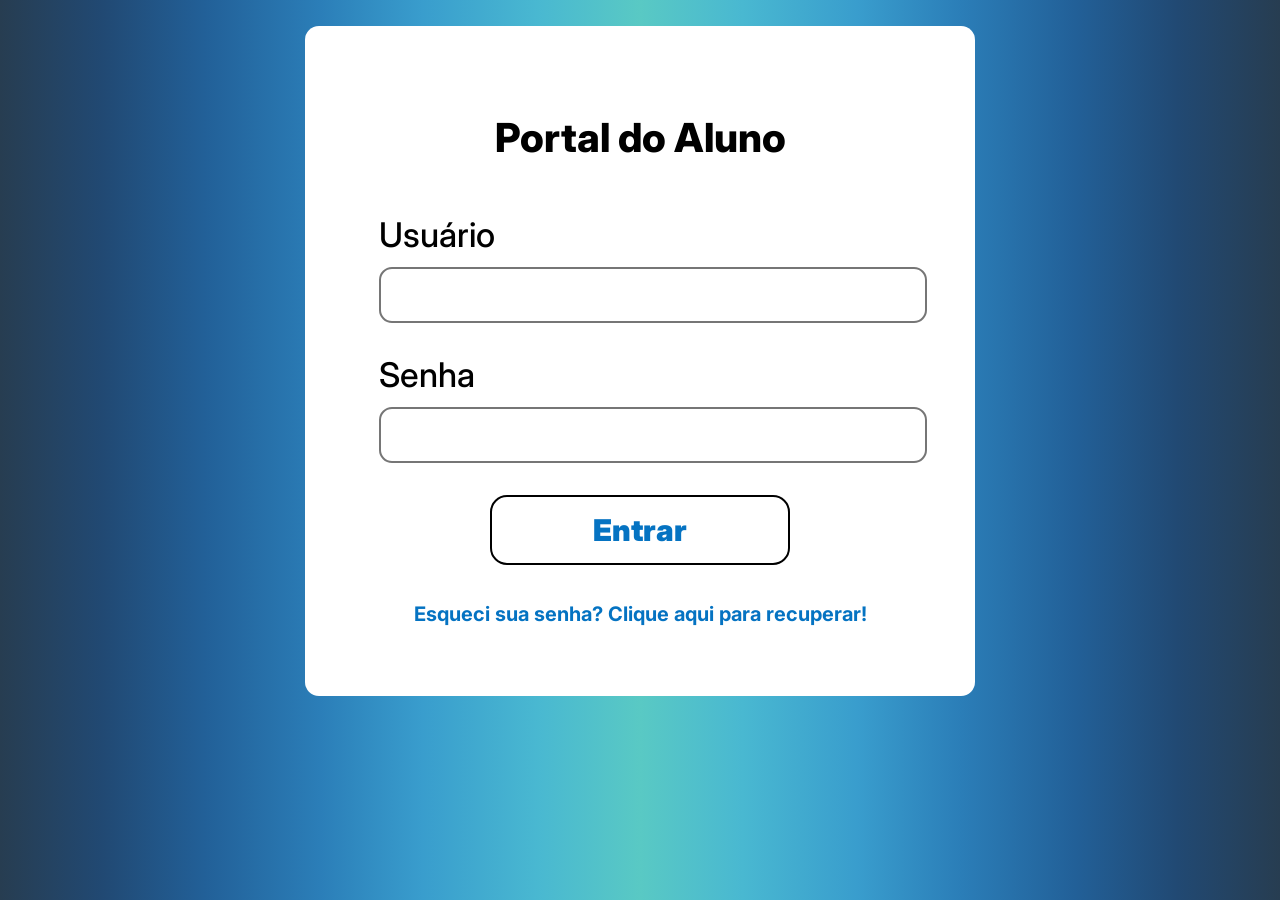
<file: index.html>
<!DOCTYPE html>

<html lang="pt-br">
    <head>
        <meta charset="UTF-8">
        <meta name="viewport" content="width=device-width, initial-scale=1.0">
        <title>Portal do Aluno</title>
        <link rel="stylesheet" href="css/style.css">
        <link rel="icon" href="https://img.icons8.com/?size=100&id=64144&format=png&color=000000" type="image/png">
        <script src="javascript/index.js" defer></script>
    </head>
    
    <body>
        <div class="principal">
            <h1 class="titulo" id="titulo">Portal do Aluno</h1>
            <p class="aviso" id="aviso"></p>
            <p class="usuario">Usuário</p>
            <input type="text" class="input-usuario" id="input-usuario">
            <p class="senha">Senha</p>
            <input type="password" class="input-senha" id="input-senha">
            <button class="botao-entrar" id="botao-entrar">Entrar</button>
            <a href="paginas/senha.html" class="recuperar-senha">Esqueci sua senha? Clique <strong>aqui</strong> para recuperar!</a>
        </div>
    </body>
</html>
</file>
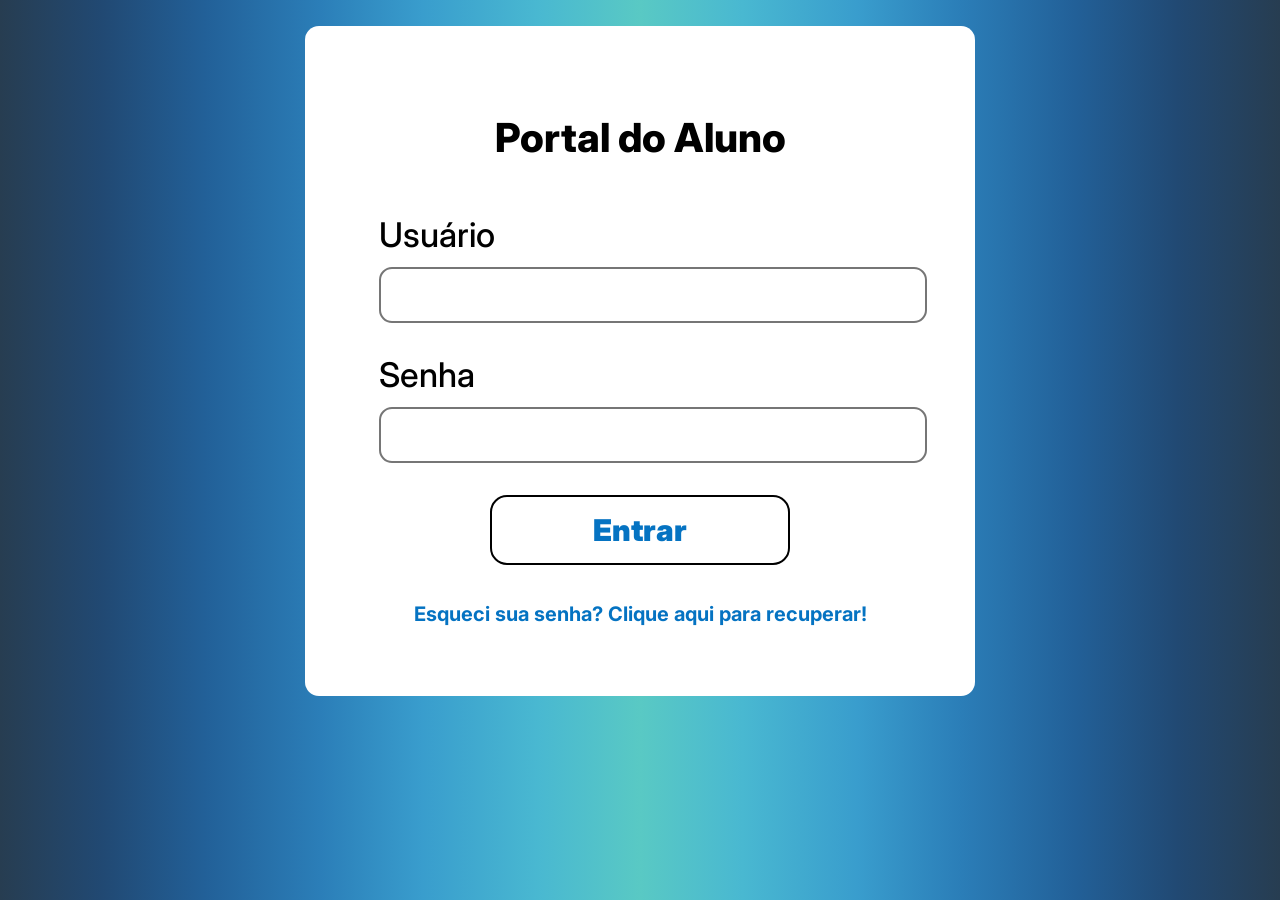
<file: Atividade_01/index.html>
<!DOCTYPE html>

<html lang="pt-br">
    <head>
        <meta charset="UTF-8">
        <meta name="viewport" content="width=device-width, initial-scale=1.0">
        <title>Atividade 1</title>
        <link rel="stylesheet" href="css/style.css">
        <link rel="icon" href="https://img.icons8.com/?size=100&id=64144&format=png&color=000000" type="image/png">
        <script src="javascript/index.js" defer></script>
    </head>
    
    <body>
        <div class="principal">
            <h1 class="titulo" id="titulo">Portal do Aluno</h1>
            <p class="aviso" id="aviso"></p>
            <p class="usuario">Usuário</p>
            <input type="text" class="input-usuario" id="input-usuario">
            <p class="senha">Senha</p>
            <input type="password" class="input-senha" id="input-senha">
            <button class="botao-entrar" id="botao-entrar">Entrar</button>
            <a href="paginas/senha.html" class="recuperar-senha">Esqueci sua senha? Clique <strong>aqui</strong> para recuperar!</a>
        </div>
    </body>
</html>
</file>
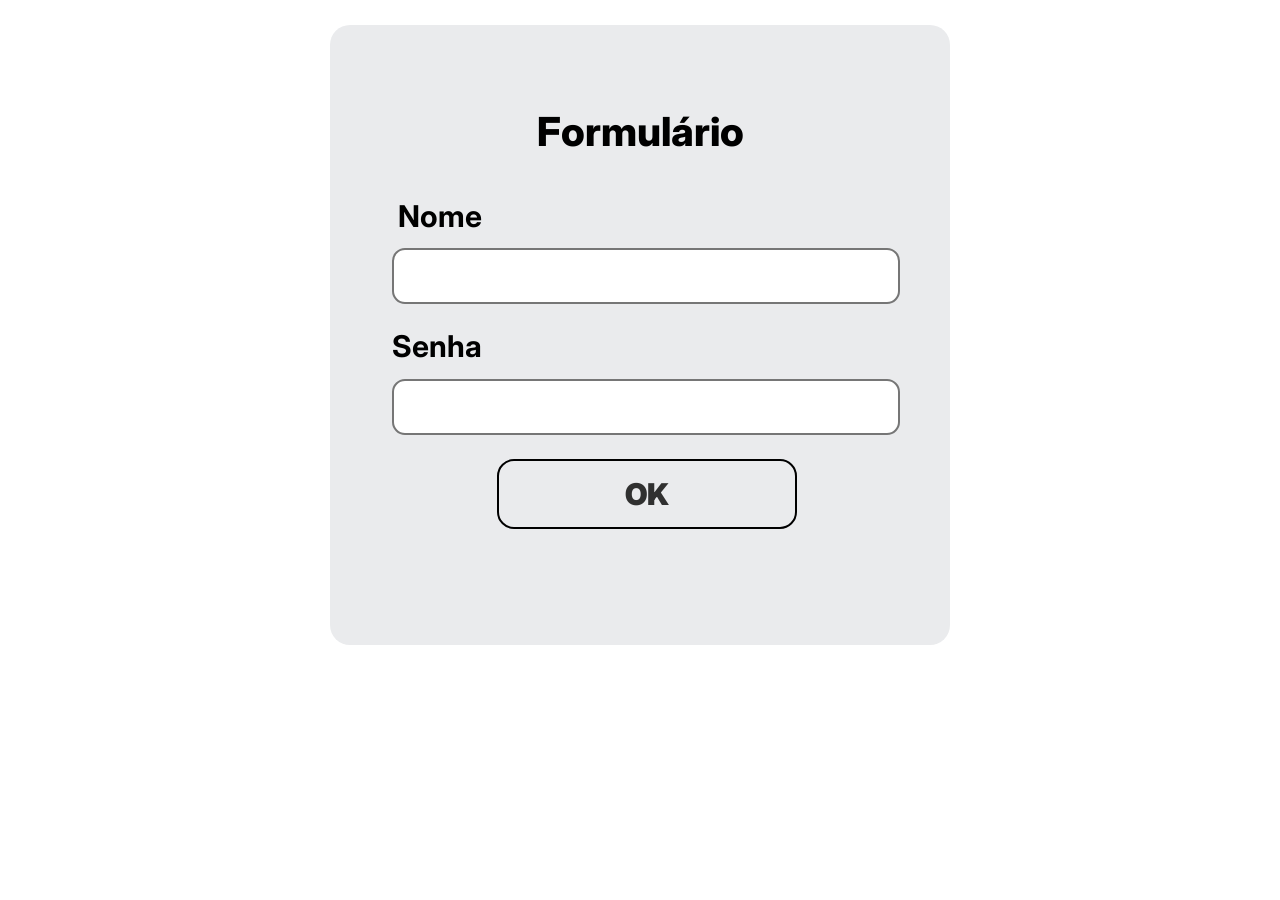
<file: Atividade_02/index.html>
<!DOCTYPE html>

<html lang="pt-br">
    <head>
        <meta charset="UTF-8">
        <meta name="viewport" content="width=device-width, initial-scale=1.0">
        <title>Atividade 2</title>
        <link rel="stylesheet" href="style.css">
        <script src="script.js" defer></script>
    </head>
    
    <body>
        <div class="principal">
            <h1 class="titulo" id="titulo">Formulário</h1>
            <form>
            <p class="nome">Nome</p>
            <input type="text" class="input-nome" id="input-nome">
            <p class="senha">Senha</p>
            <input type="text" class="input-senha" id="input-senha">
            <button class="botao-ok" id="botao-ok">OK</button>
            </form>
        </div>
    </body>
</html>
</file>
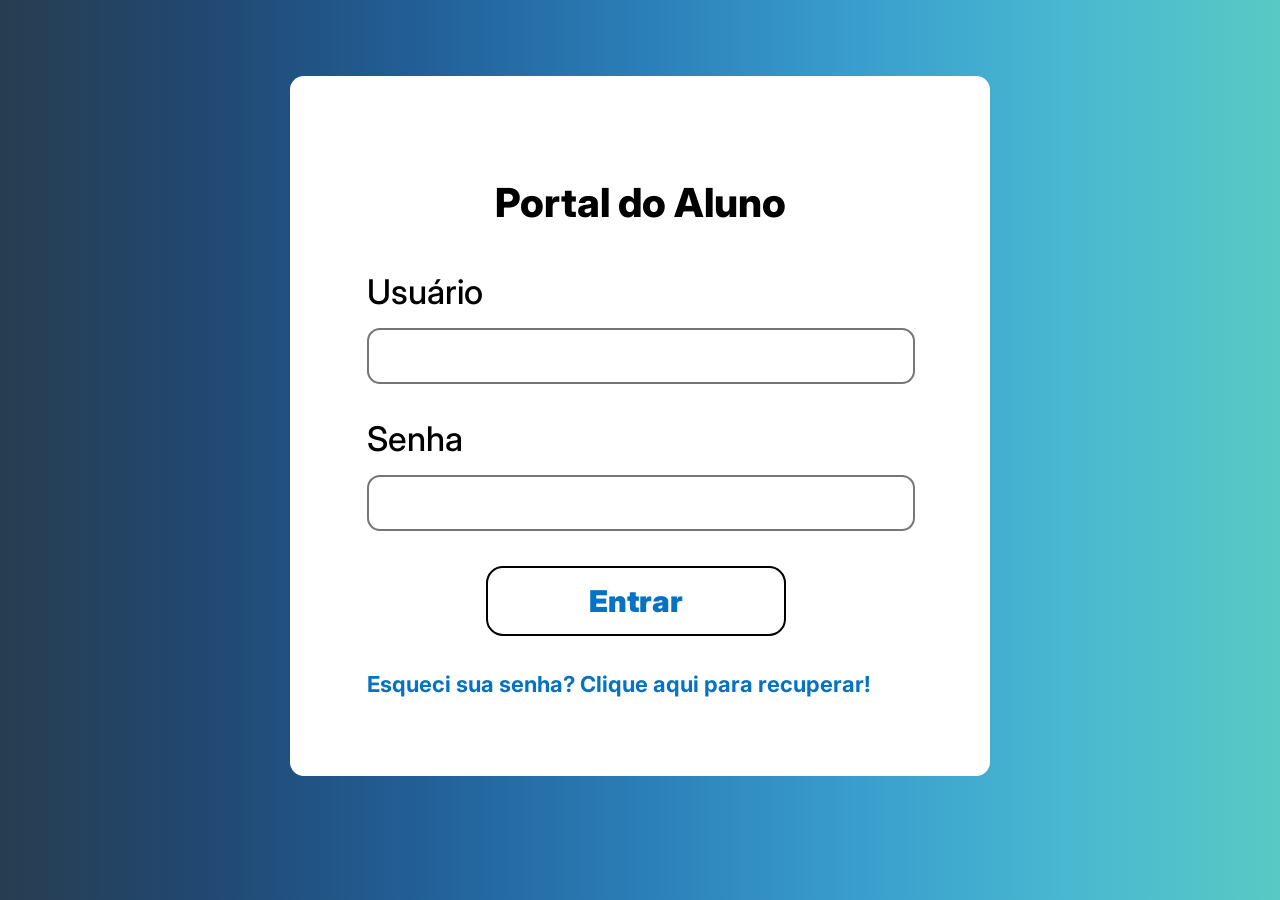
<file: principal.html>
<!DOCTYPE html>

<html lang="pt-br">
    <head>
        <meta charset="UTF-8">
        <meta name="viewport" content="width=device-width, initial-scale=1.0">
        <title>Portal do Aluno</title>
        <link rel="stylesheet" href="estilo.css">
    </head>

    <body>
        <div class="principal">
            <h1 class="titulo">Portal do Aluno</h1>
            <p class="usuario">Usuário</p>
            <input type="text" class="input-usuario">
            <p class="senha">Senha</p>
            <input type="password" class="input-senha">
            <a href="login.html" class="botao-entrar-link"><button class="botao-entrar">Entrar</button></a>
            <a href="senha.html" class="recuperar-senha">Esqueci sua senha? Clique <strong>aqui</strong> para recuperar!</a>
        </div>
    </body>
</html>
</file>
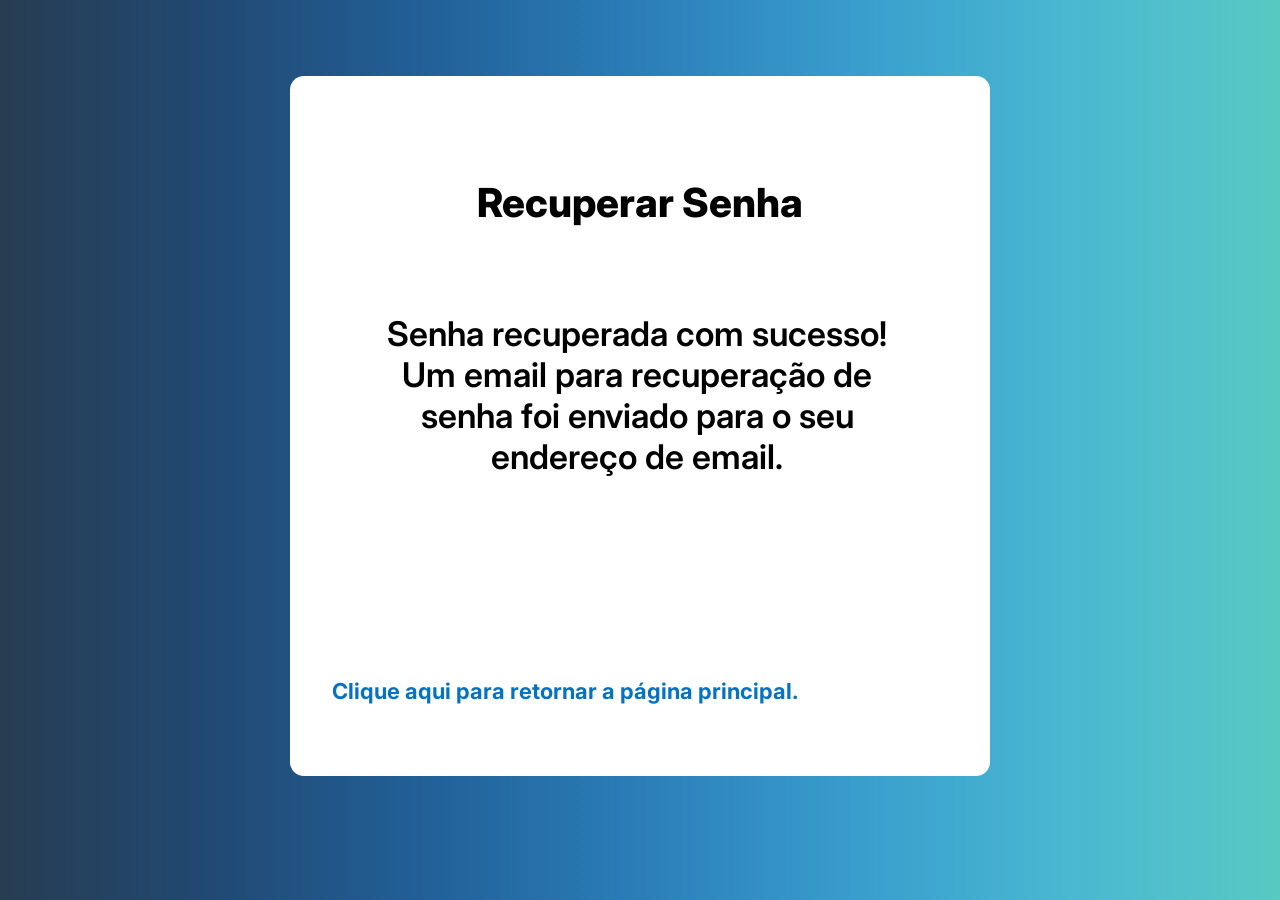
<file: senha-recuperada.html>
<!DOCTYPE html>

<html lang="pt-br">
    <head>
        <meta charset="UTF-8">
        <meta name="viewport" content="width=device-width, initial-scale=1.0">
        <title>Recuperar Senha</title>
        <link rel="stylesheet" href="estilo.css">
    </head>
    
    <body>
        <div class="principal">
            <h1 class="titulo">Recuperar Senha</h1>
            <p class="senha-recuperada">Senha recuperada com sucesso!<br>Um email para recuperação de senha foi enviado para o seu endereço de email.</p>
            <a href="principal.html" class="botao-voltar">Clique <strong>aqui</strong> para retornar a página principal.</a>
        </div>
    </body>
</html>
</file>
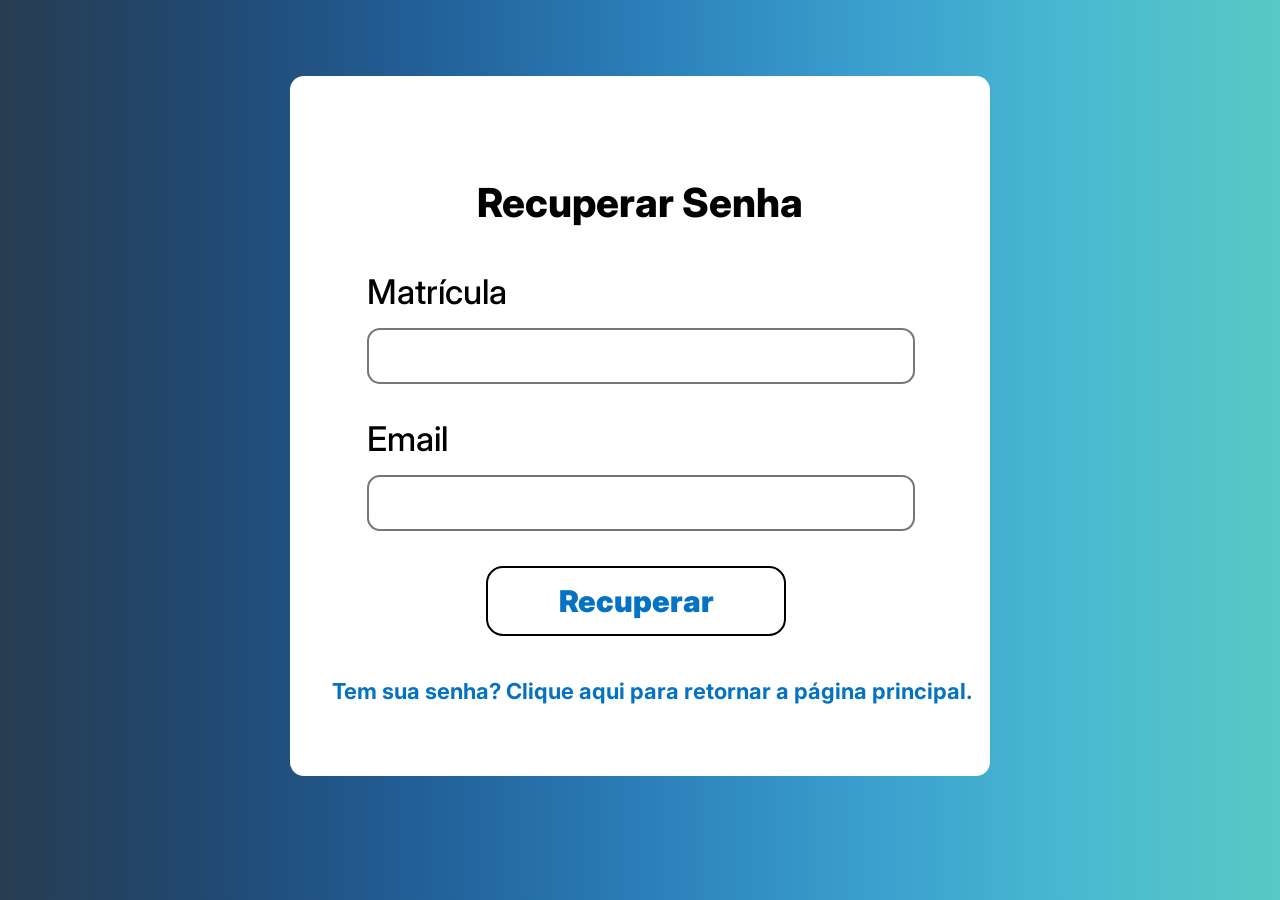
<file: senha.html>
<!DOCTYPE html>

<html lang="pt-br">
    <head>
        <meta charset="UTF-8">
        <meta name="viewport" content="width=device-width, initial-scale=1.0">
        <title>Recuperar Senha</title>
        <link rel="stylesheet" href="estilo.css">
    </head>

    <body>
        <div class="principal">
            <h1 class="titulo">Recuperar Senha</h1>
            <p class="matricula-recuperar-senha">Matrícula</p>
            <input type="password" class="input-matricula">
            <p class="email-recuperar-senha">Email</p>
            <input type="email" class="input-email">
            <a href="senha-recuperada.html" class="botao-solicitar-link"><button class="botao-solicitar">Recuperar</button></a>
        <a href="principal.html" class="botao-voltar">Tem sua senha? Clique <strong>aqui</strong> para retornar a página principal.</a>
        </div>
    </body>
</html>
</file>
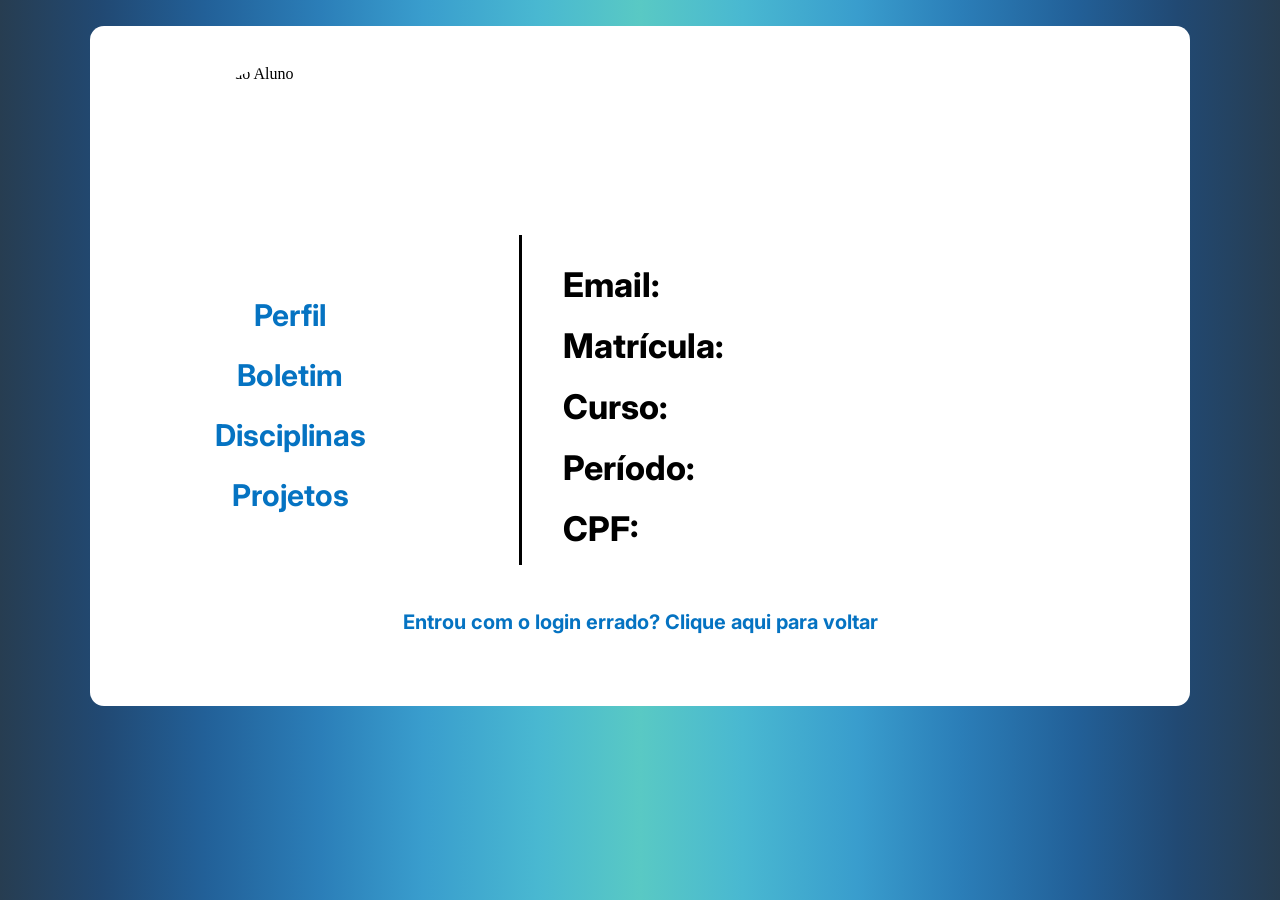
<file: paginas/login.html>
<!DOCTYPE html>

<html lang="pt-br">
    <head>
        <meta charset="UTF-8">
        <meta name="viewport" content="width=device-width, initial-scale=1.0">
        <title>Portal do Aluno - Perfil</title>
        <link rel="stylesheet" href="../css/style.css">
        <link rel="icon" href="https://img.icons8.com/?size=100&id=64144&format=png&color=000000" type="image/png">
        <script src="../javascript/login.js" defer></script>
    </head>

    <body>
        <div class="principal-perfil">
            <h1 class="nome" id="nome"></h1>
            <img id="foto-de-perfil" alt="Foto do Aluno" class="foto">
            <p class="aviso-login" id="aviso"></p>
            <p class="email" id="email">Email: </p>
            <p class="matricula" id="matricula">Matrícula: </p>
            <p class="curso" id="curso">Curso: </p>
            <p class="periodo" id="periodo">Período: </p>
            <p class="cpf" id="cpf">CPF: </p>
            <div class="linha"></div>
            <button class="botao-perfil" id="botao-perfil">Perfil</button>
            <button class="botao-boletim" id="botao-boletim">Boletim</button>
            <button class="botao-disciplinas" id="botao-disciplinas">Disciplinas</button>
            <button class="botao-projetos" id="botao-projetos">Projetos</button>
            <a href="../index.html" class="botao-voltar-login">Entrou com o login errado? Clique <strong> aqui</strong> para voltar</a>
        </div>
    </body>
</html>
</file>
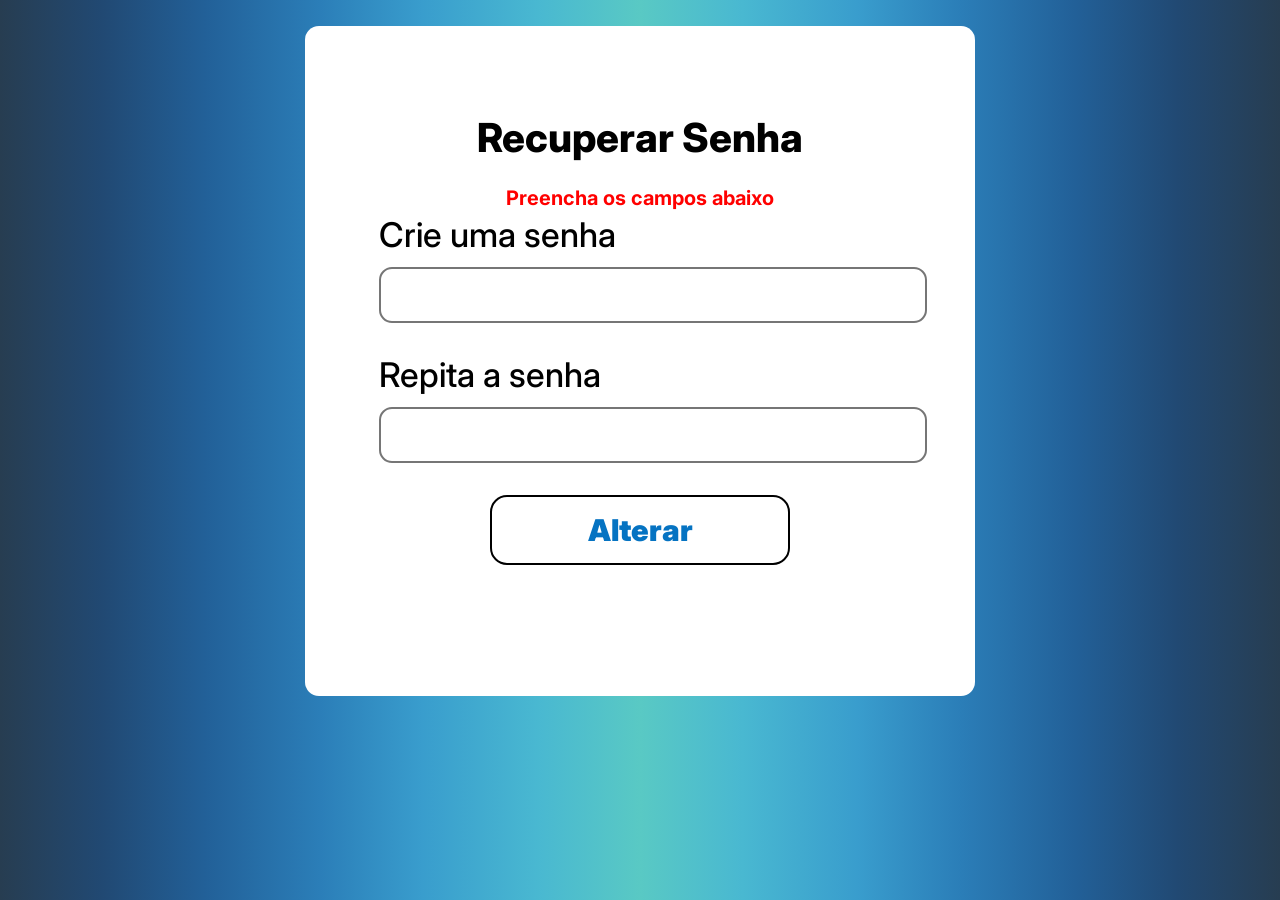
<file: paginas/nova-senha.html>
<!DOCTYPE html>

<html lang="pt-br">
    <head>
        <meta charset="UTF-8">
        <meta name="viewport" content="width=device-width, initial-scale=1.0">
        <title>Recuperar Senha</title>
        <link rel="stylesheet" href="../css/style.css">
        <link rel="icon" href="https://img.icons8.com/?size=100&id=64144&format=png&color=000000" type="image/png">
        <script src="../javascript/nova-senha.js" defer></script>
    </head>
    
    <body>
        <div class="principal">
            <h1 class="titulo" id="titulo">Recuperar Senha</h1>
            <p class="aviso" id="aviso"></p>
            <p class="senha-1" id="paragrafo-senha-1">Crie uma senha</p>
            <input type="text" class="input-senha-1" id="input-senha-1" maxlength="15">
            <p class="senha-2" id="paragrafo-senha-2">Repita a senha</p>
            <input type="password" class="input-senha-2" id="input-senha-2" maxlength="15">
            <button class="botao-alterar" id="botao-alterar">Alterar</button>
            <p class="senha-recuperada" id="senha-recuperada">Senha alterada com sucesso!</p>
            <a href="../index.html" class="botao-voltar" id="retornar">Clique <strong>aqui</strong> para retornar a página principal.</a>
        </div>
    </body>
</html>
</file>
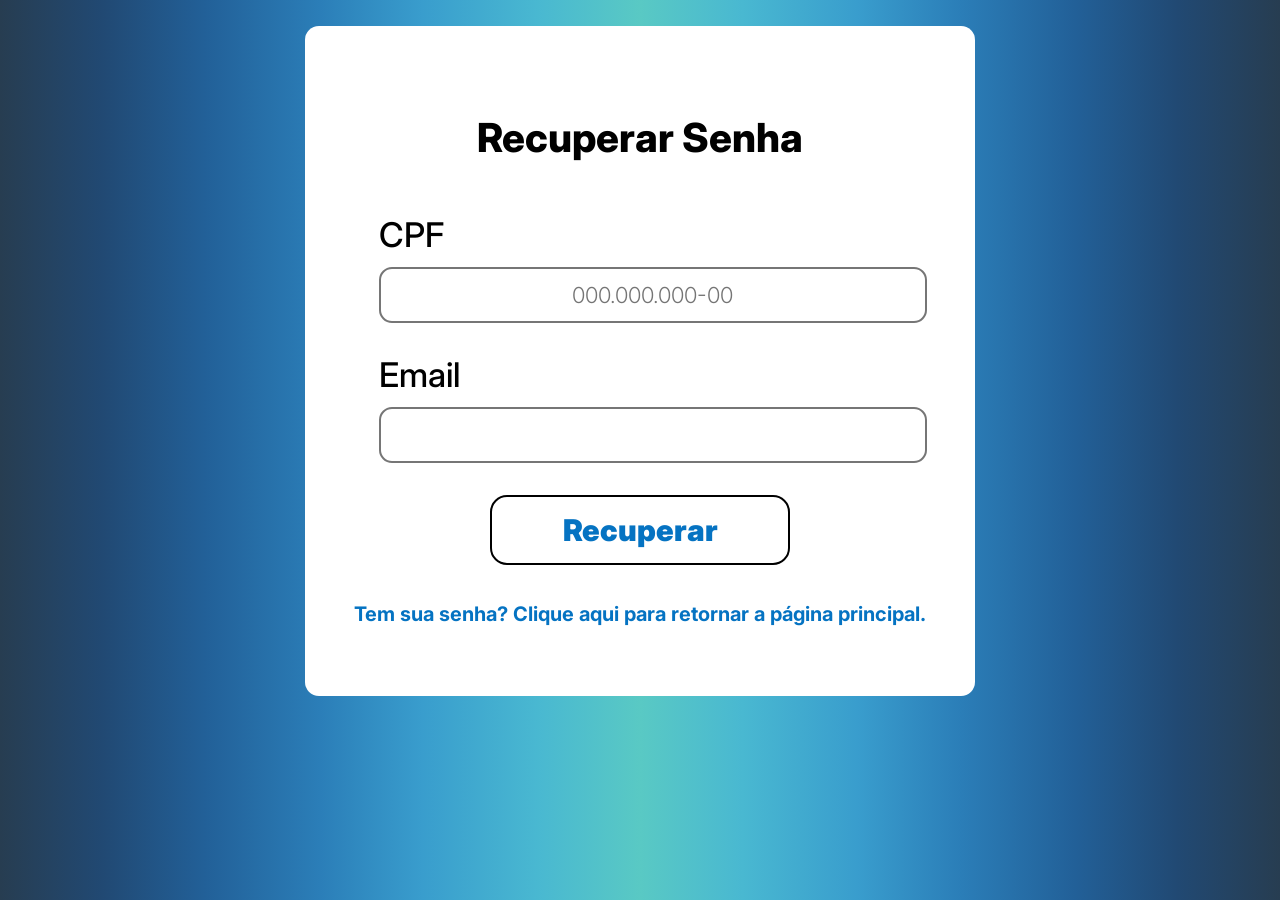
<file: paginas/senha.html>
<!DOCTYPE html>

<html lang="pt-br">
    <head>
        <meta charset="UTF-8">
        <meta name="viewport" content="width=device-width, initial-scale=1.0">
        <title>Recuperar Senha</title>
        <link rel="stylesheet" href="../css/style.css">
        <link rel="icon" href="https://img.icons8.com/?size=100&id=64144&format=png&color=000000" type="image/png">
        <script src="../javascript/recuperar-senha.js" defer></script>
    </head>

    <body>
        <div class="principal">
            <h1 class="titulo">Recuperar Senha</h1>
            <p class="aviso" id="aviso"></p>
            <p class="cpf-recuperar-senha">CPF</p>
            <input type="text" class="input-cpf" id="input-cpf" placeholder="000.000.000-00" maxlength="14" inputmode="numeric">
            <p class="email-recuperar-senha">Email</p>
            <input type="email" class="input-email" id="input-email">
            <button class="botao-recuperar" id="botao-recuperar">Recuperar</button>
        <a href="../index.html" class="botao-voltar">Tem sua senha? Clique <strong>aqui</strong> para retornar a página principal.</a>
        </div>
    </body>
</html>
</file>
<file: css/style.css>
@import url('https://fonts.googleapis.com/css2?family=Inter:ital,opsz,wght@0,14..32,100..900;1,14..32,100..900&display=swap');

body {    
    margin: 0;
    overflow: hidden;
}

body::before {
    content: "";
    position: fixed;
    inset: 0;
    width: 200%;
    height: 100%;
    z-index: -1;
    background: linear-gradient(
        90deg,
        #273d51 0%,
        #214973 8%,
        #226098 16%,
        #2b7eb8 25%,
        #399dcd 33%,
        #49b8d1 42%,
        #59c9c4 50%,
        #49b8d1 58%,
        #399dcd 67%,
        #2b7eb8 75%,
        #226098 84%,
        #214973 92%,
        #273d51 100%
    );
    background-size: 50% 100%;
    background-repeat: repeat-x;
    animation: fundo 80s linear infinite;
}

@keyframes fundo {
    from {
        transform: translateX(0);
    }
    to {
        transform: translateX(-50%);
    }
}


.principal {
    display: flex;
    flex-direction: column;
    justify-content: center;
    align-items: center;
    height: 670px;
    width: 670px;
    border-radius: 14px;
    background: white;
    margin-left: 50%;
    transform: translateX(-50%);
    margin-top: 2%;
}

.titulo {
    text-align: center;
    font-size: 40px;
    font-family: "Inter", sans-serif;
    font-optical-sizing: auto;
    font-weight: 800;
    margin-top: -420px;
}

.aviso{
    position: absolute;
    text-align: center;
    font-size: 20px;
    font-family: "Inter", sans-serif;
    font-optical-sizing: auto;
    font-weight: 700;
    top: 21%;
    color: black;
}

.usuario {
    position: absolute;
    text-align: center;
    font-size: 34px;
    font-family: "Inter", sans-serif;
    font-optical-sizing: auto;
    font-weight: 500;
    top: 23%;
    left: 11%;
}

.input-usuario {
    position: absolute;
    text-align: center;
    font-size: 22px;
    font-family: "Inter", sans-serif;
    font-optical-sizing: auto;
    font-weight: 300;
    top: 36%;
    left: 11%;
    height: 50px;
    width: 540px;
    border-radius: 13px;
    border-style: double;
}

.senha {
    position: absolute;
    text-align: center;
    font-size: 34px;
    font-family: "Inter", sans-serif;
    font-optical-sizing: auto;
    font-weight: 500;
    top: 44%;
    left: 11%;
}

.input-senha {
    position: absolute;
    text-align: center;
    font-size: 22px;
    font-family: "Inter", sans-serif;
    font-optical-sizing: auto;
    font-weight: 300;
    top: 57%;
    left: 11%;
    height: 50px;
    width: 540px;
    border-radius: 13px;
    border-style: double;
}

.botao-entrar {
    position: absolute;
    text-align: center;
    font-size: 30px;
    font-family: "Inter", sans-serif;
    font-optical-sizing: auto;
    font-weight: 900;
    top: 70%;
    height: 70px;
    width: 300px;
    border-radius: 17px;
    border-style: double;
    background-color: rgba(0, 0, 0, 0);
    color: #0573c2;
    cursor: pointer;
    transition: transform 0.1s ease, background-color 0.2s ease;
}

.botao-entrar:hover {
    background-color: rgba(7, 107, 179, 0.293);
}


.botao-entrar:active {
    transform: translateX(-5%) scale(0.90);
    background-color: rgba(7, 107, 179, 0.2);
}

.recuperar-senha {
    position: absolute;
    text-align: center;
    font-size: 20px;
    font-family: "Inter", sans-serif;
    text-decoration: none;
    font-optical-sizing: auto;
    font-weight: bold;
    top: 86%;
    color: #0573c2;
}


/* RECUPERAR SENHA */


.cpf-recuperar-senha {
    position: absolute;
    text-align: center;
    font-size: 34px;
    font-family: "Inter", sans-serif;
    font-optical-sizing: auto;
    font-weight: 500;
    top: 23%;
    left: 11%;
}

.input-cpf {
    position: absolute;
    text-align: center;
    font-size: 22px;
    font-family: "Inter", sans-serif;
    font-optical-sizing: auto;
    font-weight: 300;
    top: 36%;
    left: 11%;
    height: 50px;
    width: 540px;
    border-radius: 13px;
    border-style: double;
}

.email-recuperar-senha {
    position: absolute;
    text-align: center;
    font-size: 34px;
    font-family: "Inter", sans-serif;
    font-optical-sizing: auto;
    font-weight: 500;
    top: 44%;
    left: 11%;
}

.input-email {
    position: absolute;
    text-align: center;
    font-size: 22px;
    font-family: "Inter", sans-serif;
    font-optical-sizing: auto;
    font-weight: 300;
    top: 57%;
    left: 11%;
    height: 50px;
    width: 540px;
    border-radius: 13px;
    border-style: double;
}

.botao-recuperar {
    position: absolute;
    text-align: center;
    font-size: 30px;
    font-family: "Inter", sans-serif;
    font-optical-sizing: auto;
    font-weight: 900;
    top: 70%;
    height: 70px;
    width: 300px;
    border-radius: 17px;
    border-style: double;
    background-color: rgba(0, 0, 0, 0);
    color: #0573c2;
    cursor: pointer;
    transition: transform 0.1s ease, background-color 0.2s ease;
}

.botao-recuperar:hover {
    background-color: rgba(7, 107, 179, 0.293);
}


.botao-recuperar:active {
    transform: translateX(-5%) scale(0.90);
    background-color: rgba(7, 107, 179, 0.2);
}

.botao-voltar {
    position: absolute;
    text-align: center;
    font-size: 20px;
    font-family: "Inter", sans-serif;
    text-decoration: none;
    font-optical-sizing: auto;
    font-weight: bold;
    top: 86%;
    color: #0573c2;
}


/* SENHA RECUPERADA */

.senha-1 {
    position: absolute;
    text-align: center;
    font-size: 34px;
    font-family: "Inter", sans-serif;
    font-optical-sizing: auto;
    font-weight: 500;
    top: 23%;
    left: 11%;
}

.input-senha-1 {
    position: absolute;
    text-align: center;
    font-size: 22px;
    font-family: "Inter", sans-serif;
    font-optical-sizing: auto;
    font-weight: 300;
    top: 36%;
    left: 11%;
    height: 50px;
    width: 540px;
    border-radius: 13px;
    border-style: double;
}

.senha-2 {
    position: absolute;
    text-align: center;
    font-size: 34px;
    font-family: "Inter", sans-serif;
    font-optical-sizing: auto;
    font-weight: 500;
    top: 44%;
    left: 11%;
}

.input-senha-2 {
    position: absolute;
    text-align: center;
    font-size: 22px;
    font-family: "Inter", sans-serif;
    font-optical-sizing: auto;
    font-weight: 300;
    top: 57%;
    left: 11%;
    height: 50px;
    width: 540px;
    border-radius: 13px;
    border-style: double;
}

.botao-alterar {
    position: absolute;
    text-align: center;
    font-size: 30px;
    font-family: "Inter", sans-serif;
    font-optical-sizing: auto;
    font-weight: 900;
    top: 70%;
    height: 70px;
    width: 300px;
    border-radius: 17px;
    border-style: double;
    background-color: rgba(0, 0, 0, 0);
    color: #0573c2;
    cursor: pointer;
    transition: transform 0.1s ease, background-color 0.2s ease;
}

.botao-alterar:hover {
    background-color: rgba(7, 107, 179, 0.293);
}


.botao-alterar:active {
    transform: translateX(-5%) scale(0.90);
    background-color: rgba(7, 107, 179, 0.2);
}

.senha-recuperada {
    position: absolute;
    text-align: center;
    font-size: 32px;
    font-family: "Inter", sans-serif;
    font-optical-sizing: auto;
    font-weight: 400;
    top: 29%;
    left: 11%;
    width: 540px;
}


/* PERFIL */


.principal-perfil {
    display: flex;
    flex-direction: column;
    justify-content: center;
    align-items: center;
    height: 680px;
    width: 1100px;
    border-radius: 14px;
    background: white;
    margin-left: 50%;
    transform: translateX(-50%);
    margin-top: 2%;
}

.nome{
    text-align: center;
    font-size: 40px;
    font-family: "Inter", sans-serif;
    font-optical-sizing: auto;
    font-weight: 800;
    margin-top: -402px;
    margin-left: 249px;
}

.foto {
    position: absolute;
    width: 200px;
    height: 200px;
    border-radius: 50%;
    margin-top: -402px;
    margin-right: 710px;
}

.aviso-login {
    position: absolute;
    text-align: center;
    font-size: 30px;
    font-family: "Inter", sans-serif;
    font-optical-sizing: auto;
    font-weight: 500;
    top: 45%;
    left: 45%;
    color: black;
}

.email {
    position: absolute;
    text-align: center;
    font-size: 34px;
    font-family: "Inter", sans-serif;
    font-optical-sizing: auto;
    font-weight: 750;
    top: 30%;
    left: 43%;
}

.matricula {
    position: absolute;
    text-align: center;
    font-size: 34px;
    font-family: "Inter", sans-serif;
    font-optical-sizing: auto;
    font-weight: 750;
    top: 39%;
    left: 43%;
}

.curso {
    position: absolute;
    text-align: center;
    font-size: 34px;
    font-family: "Inter", sans-serif;
    font-optical-sizing: auto;
    font-weight: 750;
    top: 48%;
    left: 43%;
}

.periodo {
    position: absolute;
    text-align: center;
    font-size: 34px;
    font-family: "Inter", sans-serif;
    font-optical-sizing: auto;
    font-weight: 750;
    top: 57%;
    left: 43%;
}

.cpf {
    position: absolute;
    text-align: center;
    font-size: 34px;
    font-family: "Inter", sans-serif;
    font-optical-sizing: auto;
    font-weight: 750;
    top: 66%;
    left: 43%;
}

.linha {
    position:absolute;
    height: 330px;
    border-left: 3px solid black;
    margin-top: 69px;
    margin-left: -240px;
}

.botao-perfil {
    position: absolute;
    text-align: center;
    font-size: 30px;
    font-family: "Inter", sans-serif;
    font-optical-sizing: auto;
    font-weight: 700;
    top: 70%;
    height: 67px;
    width: 200px;
    border-style: none;
    background-color: rgba(0, 0, 0, 0);
    color: #0573c2;
    cursor: pointer;
    margin-left: -700px;
    margin-top: -220px;
}

.botao-boletim {
    position: absolute;
    text-align: center;
    font-size: 30px;
    font-family: "Inter", sans-serif;
    font-optical-sizing: auto;
    font-weight: 700;
    top: 70%;
    height: 67px;
    width: 200px;
    border-style: none;
    background-color: rgba(0, 0, 0, 0);
    color: #0573c2;
    cursor: pointer;
    margin-left: -700px;
    margin-top: -160px;
}

.botao-disciplinas {
    position: absolute;
    text-align: center;
    font-size: 30px;
    font-family: "Inter", sans-serif;
    font-optical-sizing: auto;
    font-weight: 700;
    top: 70%;
    height: 67px;
    width: 200px;
    border-style: none;
    background-color: rgba(0, 0, 0, 0);
    color: #0573c2;
    cursor: pointer;
    margin-left: -700px;
    margin-top: -100px;
}

.botao-projetos {
    position: absolute;
    text-align: center;
    font-size: 30px;
    font-family: "Inter", sans-serif;
    font-optical-sizing: auto;
    font-weight: 700;
    top: 70%;
    height: 67px;
    width: 200px;
    border-style: none;
    background-color: rgba(0, 0, 0, 0);
    color: #0573c2;
    cursor: pointer;
    margin-left: -700px;
    margin-top: -40px; 
}

.botao-voltar-login {
    position: absolute;
    text-align: center;
    font-size: 20px;
    font-family: "Inter", sans-serif;
    text-decoration: none;
    font-optical-sizing: auto;
    font-weight: bold;
    top: 86%;
    color: #0573c2;
}

/* Media */

@media (max-width: 600px) and (max-height: 700px) {

    body {
        width: 100%;
        min-height: 100%;
        margin: 0;
        overflow-x: hidden;
    }
    body {
        min-height: 100px;
    }

    /* FUNDO */

    body::before {
        width: 200%;
        height: 100%;
    }

    /* CAIXA PRINCIPAL */

    .principal {
        position: relative;
        box-sizing: border-box;
        width: calc(100% - 32px);
        max-width: 400px;
        height: auto;
        min-height: 600px;
        margin: 20px auto 0;
        transform: none;
        padding: 30px 20px;
    }

    /* TÍTULO */

    .titulo {
        position: static;
        width: 100%;
        margin: 0 0 30px;
        font-size: 30px;
        line-height: 1.2;
    }

    /* AVISO */

    .aviso {
        position: static;
        width: 100%;
        margin: 0 0 25px;
        font-size: 16px;
    }

    /* TEXTOS DOS CAMPOS */

    .usuario,
    .senha,
    .cpf-recuperar-senha,
    .email-recuperar-senha,
    .senha-1,
    .senha-2 {
        position: static;
        width: 100%;
        margin: 15px 0 8px;
        font-size: 24px;
    }

    /* INPUTS */

    .input-usuario,
    .input-senha,
    .input-cpf,
    .input-email,
    .input-senha-1,
    .input-senha-2 {
        position: static;
        box-sizing: border-box;
        width: 100%;
        height: 48px;
        margin: 0;
        font-size: 18px;
    }

    /* BOTÕES */

    .botao-entrar,
    .botao-recuperar,
    .botao-alterar {
        position: static;
        box-sizing: border-box;
        width: 80%;
        max-width: 300px;
        height: 60px;
        margin: 30px auto 0;
        font-size: 24px;
    }

    /* LINKS */

    .recuperar-senha,
    .botao-voltar {
        position: static;
        display: block;
        width: 100%;
        margin-top: 20px;
        font-size: 15px;
        text-align: center;
    }

    /* SENHA RECUPERADA */

    .senha-recuperada {
        position: static;
        width: 100%;
        margin: 30px 0 0;
        font-size: 25px;
    }

    /* LOGIN */

    .principal-perfil {
        position: relative;
        box-sizing: border-box;
        max-width: 500px;
        height: auto;
        min-height: 600px;
        margin: 20px auto 0;
        transform: none;
        padding: 30px 20px;
        overflow: hidden;
    }

    .nome {
        position: absolute;
        left: auto;
        font-size: clamp(20px, 5vw, 28px);
    }

    .foto {
        position: absolute;
        top: 20px;
        left: 40px;
        width: 130px;
        height: 130px;
        margin: 15px 0 8px;
        font-size: 24px;
    }

    .linha,
    .botao-perfil,
    .botao-boletim,
    .botao-disciplinas,
    .botao-projetos,
    .aviso-login {
        display: none;
    }

    .email,
    .matricula,
    .curso,
    .periodo,
    .cpf {
        font-size: 29px;
        left: 25px
    }

    .botao-voltar-login {
    font-size: 17px;
    top: 89%;
    }
}
</file>
<file: Atividade_01/css/style.css>
@import url('https://fonts.googleapis.com/css2?family=Inter:ital,opsz,wght@0,14..32,100..900;1,14..32,100..900&display=swap');

body {    
    margin: 0;
    overflow: hidden;
}

body::before {
    content: "";
    position: fixed;
    inset: 0;
    width: 200%;
    height: 100%;
    z-index: -1;
    background: linear-gradient(
        90deg,
        #273d51 0%,
        #214973 8%,
        #226098 16%,
        #2b7eb8 25%,
        #399dcd 33%,
        #49b8d1 42%,
        #59c9c4 50%,
        #49b8d1 58%,
        #399dcd 67%,
        #2b7eb8 75%,
        #226098 84%,
        #214973 92%,
        #273d51 100%
    );
    background-size: 50% 100%;
    background-repeat: repeat-x;
    animation: fundo 80s linear infinite;
}

@keyframes fundo {
    from {
        transform: translateX(0);
    }
    to {
        transform: translateX(-50%);
    }
}


.principal {
    display: flex;
    flex-direction: column;
    justify-content: center;
    align-items: center;
    height: 670px;
    width: 670px;
    border-radius: 14px;
    background: white;
    margin-left: 50%;
    transform: translateX(-50%);
    margin-top: 2%;
}

.titulo {
    text-align: center;
    font-size: 40px;
    font-family: "Inter", sans-serif;
    font-optical-sizing: auto;
    font-weight: 800;
    margin-top: -420px;
}

.aviso{
    position: absolute;
    text-align: center;
    font-size: 20px;
    font-family: "Inter", sans-serif;
    font-optical-sizing: auto;
    font-weight: 700;
    top: 21%;
    color: black;
}

.usuario {
    position: absolute;
    text-align: center;
    font-size: 34px;
    font-family: "Inter", sans-serif;
    font-optical-sizing: auto;
    font-weight: 500;
    top: 23%;
    left: 11%;
}

.input-usuario {
    position: absolute;
    text-align: center;
    font-size: 22px;
    font-family: "Inter", sans-serif;
    font-optical-sizing: auto;
    font-weight: 300;
    top: 36%;
    left: 11%;
    height: 50px;
    width: 540px;
    border-radius: 13px;
    border-style: double;
}

.senha {
    position: absolute;
    text-align: center;
    font-size: 34px;
    font-family: "Inter", sans-serif;
    font-optical-sizing: auto;
    font-weight: 500;
    top: 44%;
    left: 11%;
}

.input-senha {
    position: absolute;
    text-align: center;
    font-size: 22px;
    font-family: "Inter", sans-serif;
    font-optical-sizing: auto;
    font-weight: 300;
    top: 57%;
    left: 11%;
    height: 50px;
    width: 540px;
    border-radius: 13px;
    border-style: double;
}

.botao-entrar {
    position: absolute;
    text-align: center;
    font-size: 30px;
    font-family: "Inter", sans-serif;
    font-optical-sizing: auto;
    font-weight: 900;
    top: 70%;
    height: 70px;
    width: 300px;
    border-radius: 17px;
    border-style: double;
    background-color: rgba(0, 0, 0, 0);
    color: #0573c2;
    cursor: pointer;
    transition: transform 0.1s ease, background-color 0.2s ease;
}

.botao-entrar:hover {
    background-color: rgba(7, 107, 179, 0.293);
}


.botao-entrar:active {
    transform: translateX(-5%) scale(0.90);
    background-color: rgba(7, 107, 179, 0.2);
}

.recuperar-senha {
    position: absolute;
    text-align: center;
    font-size: 20px;
    font-family: "Inter", sans-serif;
    text-decoration: none;
    font-optical-sizing: auto;
    font-weight: bold;
    top: 86%;
    color: #0573c2;
}


/* RECUPERAR SENHA */


.cpf-recuperar-senha {
    position: absolute;
    text-align: center;
    font-size: 34px;
    font-family: "Inter", sans-serif;
    font-optical-sizing: auto;
    font-weight: 500;
    top: 23%;
    left: 11%;
}

.input-cpf {
    position: absolute;
    text-align: center;
    font-size: 22px;
    font-family: "Inter", sans-serif;
    font-optical-sizing: auto;
    font-weight: 300;
    top: 36%;
    left: 11%;
    height: 50px;
    width: 540px;
    border-radius: 13px;
    border-style: double;
}

.email-recuperar-senha {
    position: absolute;
    text-align: center;
    font-size: 34px;
    font-family: "Inter", sans-serif;
    font-optical-sizing: auto;
    font-weight: 500;
    top: 44%;
    left: 11%;
}

.input-email {
    position: absolute;
    text-align: center;
    font-size: 22px;
    font-family: "Inter", sans-serif;
    font-optical-sizing: auto;
    font-weight: 300;
    top: 57%;
    left: 11%;
    height: 50px;
    width: 540px;
    border-radius: 13px;
    border-style: double;
}

.botao-recuperar {
    position: absolute;
    text-align: center;
    font-size: 30px;
    font-family: "Inter", sans-serif;
    font-optical-sizing: auto;
    font-weight: 900;
    top: 70%;
    height: 70px;
    width: 300px;
    border-radius: 17px;
    border-style: double;
    background-color: rgba(0, 0, 0, 0);
    color: #0573c2;
    cursor: pointer;
    transition: transform 0.1s ease, background-color 0.2s ease;
}

.botao-recuperar:hover {
    background-color: rgba(7, 107, 179, 0.293);
}


.botao-recuperar:active {
    transform: translateX(-5%) scale(0.90);
    background-color: rgba(7, 107, 179, 0.2);
}

.botao-voltar {
    position: absolute;
    text-align: center;
    font-size: 20px;
    font-family: "Inter", sans-serif;
    text-decoration: none;
    font-optical-sizing: auto;
    font-weight: bold;
    top: 86%;
    color: #0573c2;
}


/* SENHA RECUPERADA */

.senha-1 {
    position: absolute;
    text-align: center;
    font-size: 34px;
    font-family: "Inter", sans-serif;
    font-optical-sizing: auto;
    font-weight: 500;
    top: 23%;
    left: 11%;
}

.input-senha-1 {
    position: absolute;
    text-align: center;
    font-size: 22px;
    font-family: "Inter", sans-serif;
    font-optical-sizing: auto;
    font-weight: 300;
    top: 36%;
    left: 11%;
    height: 50px;
    width: 540px;
    border-radius: 13px;
    border-style: double;
}

.senha-2 {
    position: absolute;
    text-align: center;
    font-size: 34px;
    font-family: "Inter", sans-serif;
    font-optical-sizing: auto;
    font-weight: 500;
    top: 44%;
    left: 11%;
}

.input-senha-2 {
    position: absolute;
    text-align: center;
    font-size: 22px;
    font-family: "Inter", sans-serif;
    font-optical-sizing: auto;
    font-weight: 300;
    top: 57%;
    left: 11%;
    height: 50px;
    width: 540px;
    border-radius: 13px;
    border-style: double;
}

.botao-alterar {
    position: absolute;
    text-align: center;
    font-size: 30px;
    font-family: "Inter", sans-serif;
    font-optical-sizing: auto;
    font-weight: 900;
    top: 70%;
    height: 70px;
    width: 300px;
    border-radius: 17px;
    border-style: double;
    background-color: rgba(0, 0, 0, 0);
    color: #0573c2;
    cursor: pointer;
    transition: transform 0.1s ease, background-color 0.2s ease;
}

.botao-alterar:hover {
    background-color: rgba(7, 107, 179, 0.293);
}


.botao-alterar:active {
    transform: translateX(-5%) scale(0.90);
    background-color: rgba(7, 107, 179, 0.2);
}

.senha-recuperada {
    position: absolute;
    text-align: center;
    font-size: 32px;
    font-family: "Inter", sans-serif;
    font-optical-sizing: auto;
    font-weight: 400;
    top: 29%;
    left: 11%;
    width: 540px;
}


/* PERFIL */


.principal-perfil {
    display: flex;
    flex-direction: column;
    justify-content: center;
    align-items: center;
    height: 680px;
    width: 1100px;
    border-radius: 14px;
    background: white;
    margin-left: 50%;
    transform: translateX(-50%);
    margin-top: 2%;
}

.nome{
    text-align: center;
    font-size: 40px;
    font-family: "Inter", sans-serif;
    font-optical-sizing: auto;
    font-weight: 800;
    margin-top: -402px;
    margin-left: 249px;
}

.foto {
    position: absolute;
    width: 200px;
    height: 200px;
    border-radius: 50%;
    margin-top: -402px;
    margin-right: 710px;
}

.aviso-login {
    position: absolute;
    text-align: center;
    font-size: 30px;
    font-family: "Inter", sans-serif;
    font-optical-sizing: auto;
    font-weight: 500;
    top: 45%;
    left: 45%;
    color: black;
}

.email {
    position: absolute;
    text-align: center;
    font-size: 34px;
    font-family: "Inter", sans-serif;
    font-optical-sizing: auto;
    font-weight: 750;
    top: 30%;
    left: 43%;
}

.matricula {
    position: absolute;
    text-align: center;
    font-size: 34px;
    font-family: "Inter", sans-serif;
    font-optical-sizing: auto;
    font-weight: 750;
    top: 39%;
    left: 43%;
}

.curso {
    position: absolute;
    text-align: center;
    font-size: 34px;
    font-family: "Inter", sans-serif;
    font-optical-sizing: auto;
    font-weight: 750;
    top: 48%;
    left: 43%;
}

.periodo {
    position: absolute;
    text-align: center;
    font-size: 34px;
    font-family: "Inter", sans-serif;
    font-optical-sizing: auto;
    font-weight: 750;
    top: 57%;
    left: 43%;
}

.cpf {
    position: absolute;
    text-align: center;
    font-size: 34px;
    font-family: "Inter", sans-serif;
    font-optical-sizing: auto;
    font-weight: 750;
    top: 66%;
    left: 43%;
}

.linha {
    position:absolute;
    height: 330px;
    border-left: 3px solid black;
    margin-top: 69px;
    margin-left: -240px;
}

.botao-perfil {
    position: absolute;
    text-align: center;
    font-size: 30px;
    font-family: "Inter", sans-serif;
    font-optical-sizing: auto;
    font-weight: 700;
    top: 70%;
    height: 67px;
    width: 200px;
    border-style: none;
    background-color: rgba(0, 0, 0, 0);
    color: #0573c2;
    cursor: pointer;
    margin-left: -700px;
    margin-top: -220px;
}

.botao-boletim {
    position: absolute;
    text-align: center;
    font-size: 30px;
    font-family: "Inter", sans-serif;
    font-optical-sizing: auto;
    font-weight: 700;
    top: 70%;
    height: 67px;
    width: 200px;
    border-style: none;
    background-color: rgba(0, 0, 0, 0);
    color: #0573c2;
    cursor: pointer;
    margin-left: -700px;
    margin-top: -160px;
}

.botao-disciplinas {
    position: absolute;
    text-align: center;
    font-size: 30px;
    font-family: "Inter", sans-serif;
    font-optical-sizing: auto;
    font-weight: 700;
    top: 70%;
    height: 67px;
    width: 200px;
    border-style: none;
    background-color: rgba(0, 0, 0, 0);
    color: #0573c2;
    cursor: pointer;
    margin-left: -700px;
    margin-top: -100px;
}

.botao-projetos {
    position: absolute;
    text-align: center;
    font-size: 30px;
    font-family: "Inter", sans-serif;
    font-optical-sizing: auto;
    font-weight: 700;
    top: 70%;
    height: 67px;
    width: 200px;
    border-style: none;
    background-color: rgba(0, 0, 0, 0);
    color: #0573c2;
    cursor: pointer;
    margin-left: -700px;
    margin-top: -40px; 
}

.botao-voltar-login {
    position: absolute;
    text-align: center;
    font-size: 20px;
    font-family: "Inter", sans-serif;
    text-decoration: none;
    font-optical-sizing: auto;
    font-weight: bold;
    top: 86%;
    color: #0573c2;
}

/* Media */

@media (max-width: 600px) and (max-height: 700px) {

    body {
        width: 100%;
        min-height: 100%;
        margin: 0;
        overflow-x: hidden;
    }
    body {
        min-height: 100px;
    }

    /* FUNDO */

    body::before {
        width: 200%;
        height: 100%;
    }

    /* CAIXA PRINCIPAL */

    .principal {
        position: relative;
        box-sizing: border-box;
        width: calc(100% - 32px);
        max-width: 400px;
        height: auto;
        min-height: 600px;
        margin: 20px auto 0;
        transform: none;
        padding: 30px 20px;
    }

    /* TÍTULO */

    .titulo {
        position: static;
        width: 100%;
        margin: 0 0 30px;
        font-size: 30px;
        line-height: 1.2;
    }

    /* AVISO */

    .aviso {
        position: static;
        width: 100%;
        margin: 0 0 25px;
        font-size: 16px;
    }

    /* TEXTOS DOS CAMPOS */

    .usuario,
    .senha,
    .cpf-recuperar-senha,
    .email-recuperar-senha,
    .senha-1,
    .senha-2 {
        position: static;
        width: 100%;
        margin: 15px 0 8px;
        font-size: 24px;
    }

    /* INPUTS */

    .input-usuario,
    .input-senha,
    .input-cpf,
    .input-email,
    .input-senha-1,
    .input-senha-2 {
        position: static;
        box-sizing: border-box;
        width: 100%;
        height: 48px;
        margin: 0;
        font-size: 18px;
    }

    /* BOTÕES */

    .botao-entrar,
    .botao-recuperar,
    .botao-alterar {
        position: static;
        box-sizing: border-box;
        width: 80%;
        max-width: 300px;
        height: 60px;
        margin: 30px auto 0;
        font-size: 24px;
    }

    /* LINKS */

    .recuperar-senha,
    .botao-voltar {
        position: static;
        display: block;
        width: 100%;
        margin-top: 20px;
        font-size: 15px;
        text-align: center;
    }

    /* SENHA RECUPERADA */

    .senha-recuperada {
        position: static;
        width: 100%;
        margin: 30px 0 0;
        font-size: 25px;
    }

    /* LOGIN */

    .principal-perfil {
        position: relative;
        box-sizing: border-box;
        max-width: 500px;
        height: auto;
        min-height: 600px;
        margin: 20px auto 0;
        transform: none;
        padding: 30px 20px;
        overflow: hidden;
    }

    .nome {
        position: absolute;
        left: auto;
        font-size: clamp(20px, 5vw, 28px);
    }

    .foto {
        position: absolute;
        top: 20px;
        left: 40px;
        width: 130px;
        height: 130px;
        margin: 15px 0 8px;
        font-size: 24px;
    }

    .linha,
    .botao-perfil,
    .botao-boletim,
    .botao-disciplinas,
    .botao-projetos,
    .aviso-login {
        display: none;
    }

    .email,
    .matricula,
    .curso,
    .periodo,
    .cpf {
        font-size: 29px;
        left: 25px
    }

    .botao-voltar-login {
    font-size: 17px;
    top: 89%;
    }
}
</file>
<file: Atividade_02/style.css>
@import url('https://fonts.googleapis.com/css2?family=Inter:ital,opsz,wght@0,14..32,100..900;1,14..32,100..900&display=swap');

body {    
    background-color: white;
    overflow: hidden;
}

.principal {
    display: flex;
    flex-direction: column;
    justify-content: center;
    align-items: center;
    height: 620px;
    width: 620px;
    border-radius: 20px;
    background: #EAEBED;
    margin-left: 50%;
    transform: translateX(-50%);
    margin-top: 2%;
}

.titulo {
    position: absolute;
    text-align: center;
    font-size: 40px;
    font-family: "Inter", sans-serif;
    font-optical-sizing: auto;
    font-weight: 800;
    margin-top: -380px;
}

.nome {
    position: absolute;
    text-align: center;
    font-size: 30px;
    font-family: "Inter", sans-serif;
    font-optical-sizing: auto;
    font-weight: 700;
    top: 23%;
    left: 11%;
}

.input-nome {
    position: absolute;
    text-align: center;
    font-size: 22px;
    font-family: "Inter", sans-serif;
    font-optical-sizing: auto;
    font-weight: 300;
    top: 36%;
    left: 10%;
    height: 50px;
    width: 500px;
    border-radius: 13px;
    border-style: double;
}

.senha {
    position: absolute;
    text-align: center;
    font-size: 30px;
    font-family: "Inter", sans-serif;
    font-optical-sizing: auto;
    font-weight: 700;
    top: 44%;
    left: 10%;
}

.input-senha {
    position: absolute;
    text-align: center;
    font-size: 22px;
    font-family: "Inter", sans-serif;
    font-optical-sizing: auto;
    font-weight: 300;
    top: 57%;
    left: 10%;
    height: 50px;
    width: 500px;
    border-radius: 13px;
    border-style: double;
}

.botao-ok {
    position: absolute;
    text-align: center;
    font-size: 30px;
    font-family: "Inter", sans-serif;
    font-optical-sizing: auto;
    font-weight: 900;
    left: 27%;
    top: 70%;
    height: 70px;
    width: 300px;
    border-radius: 17px;
    border-style: double;
    background-color: rgba(0, 0, 0, 0);
    color: #303030;
    cursor: pointer;
    transition: transform 0.1s ease, background-color 0.2s ease;
}

.botao-ok:hover {
    background-color: rgba(7, 107, 179, 0.293);
}


.botao-ok:active {
    transform: translateX(-5%) scale(0.90);
    background-color: rgba(7, 107, 179, 0.2);
}
</file>
<file: estilo.css>
@import url('https://fonts.googleapis.com/css2?family=Inter:ital,opsz,wght@0,14..32,100..900;1,14..32,100..900&display=swap');

body {
    background: linear-gradient(90deg, #273d51 0.000%, #214973 16.667%, #226098 33.333%, #2b7eb8 50.000%, #399dcd 66.667%, #49b8d1 83.333%, #59c9c4 100.000%);
}

.principal {
    display: flex;
    flex-direction: column;
    justify-content: center;
    align-items: center;
    height: 700px;
    width: 700px;
    border-radius: 14px;
    background: white;
    margin-left: 50%;
    transform: translateX(-50%);
    margin-top: 6%;
}

.titulo {
    text-align: center;
    font-size: 40px;
    font-family: "Inter", sans-serif;
    font-optical-sizing: auto;
    font-weight: 800;
    margin-top: -420px;
}

.usuario {
    position: absolute;
    text-align: center;
    font-size: 34px;
    font-family: "Inter", sans-serif;
    font-optical-sizing: auto;
    font-weight: 500;
    top: 23%;
    left: 11%;
}

.input-usuario {
    position: absolute;
    text-align: center;
    font-size: 22px;
    font-family: "Inter", sans-serif;
    font-optical-sizing: auto;
    font-weight: 300;
    top: 36%;
    left: 11%;
    height: 50px;
    width: 540px;
    border-radius: 13px;
    border-style: double;
}

.senha {
    position: absolute;
    text-align: center;
    font-size: 34px;
    font-family: "Inter", sans-serif;
    font-optical-sizing: auto;
    font-weight: 500;
    top: 44%;
    left: 11%;
}

.input-senha {
    position: absolute;
    text-align: center;
    font-size: 22px;
    font-family: "Inter", sans-serif;
    font-optical-sizing: auto;
    font-weight: 300;
    top: 57%;
    left: 11%;
    height: 50px;
    width: 540px;
    border-radius: 13px;
    border-style: double;
}

.botao-entrar {
    position: absolute;
    text-align: center;
    font-size: 30px;
    font-family: "Inter", sans-serif;
    font-optical-sizing: auto;
    font-weight: 900;
    top: 70%;
    height: 70px;
    width: 300px;
    border-radius: 17px;
    border-style: double;
    background-color: rgba(0, 0, 0, 0);
    color: #0573c2;
    cursor: pointer;
    transition: transform 0.1s ease, background-color 0.2s ease;
}

.botao-entrar-link {
    position: absolute;
    text-align: center;
    top: 70%;
    left: 28%;
}

.botao-entrar:hover {
    background-color: rgba(7, 107, 179, 0.293);
}


.botao-entrar:active {
    transform: translateX(-5%) scale(0.90);
    background-color: rgba(7, 107, 179, 0.2);
}

.recuperar-senha {
    position: absolute;
    text-align: center;
    font-size: 22px;
    font-family: "Inter", sans-serif;
    text-decoration: none;
    font-optical-sizing: auto;
    font-weight: bold;
    top: 85%;
    left: 11%;
    color: #0573c2;
}


/* RECUPERAR SENHA */


.matricula-recuperar-senha {
    position: absolute;
    text-align: center;
    font-size: 34px;
    font-family: "Inter", sans-serif;
    font-optical-sizing: auto;
    font-weight: 500;
    top: 23%;
    left: 11%;
}

.input-matricula {
    position: absolute;
    text-align: center;
    font-size: 22px;
    font-family: "Inter", sans-serif;
    font-optical-sizing: auto;
    font-weight: 300;
    top: 36%;
    left: 11%;
    height: 50px;
    width: 540px;
    border-radius: 13px;
    border-style: double;
}

.email-recuperar-senha {
    position: absolute;
    text-align: center;
    font-size: 34px;
    font-family: "Inter", sans-serif;
    font-optical-sizing: auto;
    font-weight: 500;
    top: 44%;
    left: 11%;
}

.input-email {
    position: absolute;
    text-align: center;
    font-size: 22px;
    font-family: "Inter", sans-serif;
    font-optical-sizing: auto;
    font-weight: 300;
    top: 57%;
    left: 11%;
    height: 50px;
    width: 540px;
    border-radius: 13px;
    border-style: double;
}

.botao-solicitar {
    position: absolute;
    text-align: center;
    font-size: 30px;
    font-family: "Inter", sans-serif;
    font-optical-sizing: auto;
    font-weight: 900;
    top: 70%;
    height: 70px;
    width: 300px;
    border-radius: 17px;
    border-style: double;
    background-color: rgba(0, 0, 0, 0);
    color: #0573c2;
    cursor: pointer;
    transition: transform 0.1s ease, background-color 0.2s ease;
}

.botao-solicitar-link {
    position: absolute;
    text-align: center;
    top: 70%;
    left: 28%;
}

.botao-solicitar:hover {
    background-color: rgba(7, 107, 179, 0.293);
}


.botao-solicitar:active {
    transform: translateX(-5%) scale(0.90);
    background-color: rgba(7, 107, 179, 0.2);
}

.botao-voltar {
    position: absolute;
    text-align: center;
    font-size: 22px;
    font-family: "Inter", sans-serif;
    text-decoration: none;
    font-optical-sizing: auto;
    font-weight: bold;
    top: 86%;
    left: 6%;
    color: #0573c2;
}


/* SENHA RECUPERADA */


.senha-recuperada {
    position: absolute;
    text-align: center;
    font-size: 34px;
    font-family: "Inter", sans-serif;
    font-optical-sizing: auto;
    font-weight: 600;
    top: 29%;
    left: 11%;
    width: 540px;
}


/* PERFIL */


.principal-perfil {
    display: flex;
    flex-direction: column;
    justify-content: center;
    align-items: center;
    height: 900px;
    width: 1100px;
    border-radius: 14px;
    background: white;
    margin-left: 50%;
    transform: translateX(-50%);
    margin-top: 6%;
}

.nome{
    text-align: center;
    font-size: 40px;
    font-family: "Inter", sans-serif;
    font-optical-sizing: auto;
    font-weight: 800;
    margin-top: -440px;
    margin-left: 249px;
}

.foto {
    position: absolute;
    width: 200px;
    height: 200px;
    border-radius: 50%;
    margin-top: -450px;
    margin-right: 750px;
}

.email {
    position: absolute;
    text-align: center;
    font-size: 34px;
    font-family: "Inter", sans-serif;
    font-optical-sizing: auto;
    font-weight: 500;
    top: 30%;
    left: 43%;
}

.matricula {
    position: absolute;
    text-align: center;
    font-size: 34px;
    font-family: "Inter", sans-serif;
    font-optical-sizing: auto;
    font-weight: 500;
    top: 37%;
    left: 43%;
}

.curso {
    position: absolute;
    text-align: center;
    font-size: 34px;
    font-family: "Inter", sans-serif;
    font-optical-sizing: auto;
    font-weight: 500;
    top: 44%;
    left: 43%;
}

.periodo {
    position: absolute;
    text-align: center;
    font-size: 34px;
    font-family: "Inter", sans-serif;
    font-optical-sizing: auto;
    font-weight: 500;
    top: 51%;
    left: 43%;
}

.cpf {
    position: absolute;
    text-align: center;
    font-size: 34px;
    font-family: "Inter", sans-serif;
    font-optical-sizing: auto;
    font-weight: 500;
    top: 58%;
    left: 43%;
}

.linha {
    position:absolute;
    height: 320px;
    border-left: 3px solid black;
    margin-top: 0px;
    margin-left: -240px;
}

.botao-editar {
    position: absolute;
    text-align: center;
    font-size: 30px;
    font-family: "Inter", sans-serif;
    font-optical-sizing: auto;
    font-weight: 700;
    top: 70%;
    height: 67px;
    width: 200px;
    border-style: none;
    background-color: rgba(0, 0, 0, 0);
    color: #0573c2;
    cursor: pointer;
    margin-left: -700px;
    margin-top: -280px;
}

.botao-boletim {
    position: absolute;
    text-align: center;
    font-size: 30px;
    font-family: "Inter", sans-serif;
    font-optical-sizing: auto;
    font-weight: 700;
    top: 70%;
    height: 67px;
    width: 200px;
    border-style: none;
    background-color: rgba(0, 0, 0, 0);
    color: #0573c2;
    cursor: pointer;
    margin-left: -700px;
    margin-top: -220px;
}

.botao-disciplinas {
    position: absolute;
    text-align: center;
    font-size: 30px;
    font-family: "Inter", sans-serif;
    font-optical-sizing: auto;
    font-weight: 700;
    top: 70%;
    height: 67px;
    width: 200px;
    border-style: none;
    background-color: rgba(0, 0, 0, 0);
    color: #0573c2;
    cursor: pointer;
    margin-left: -700px;
    margin-top: -160px;
}

.botao-projetos {
    position: absolute;
    text-align: center;
    font-size: 30px;
    font-family: "Inter", sans-serif;
    font-optical-sizing: auto;
    font-weight: 700;
    top: 70%;
    height: 67px;
    width: 200px;
    border-style: none;
    background-color: rgba(0, 0, 0, 0);
    color: #0573c2;
    cursor: pointer;
    margin-left: -700px;
    margin-top: -100px; 
}
</file>
